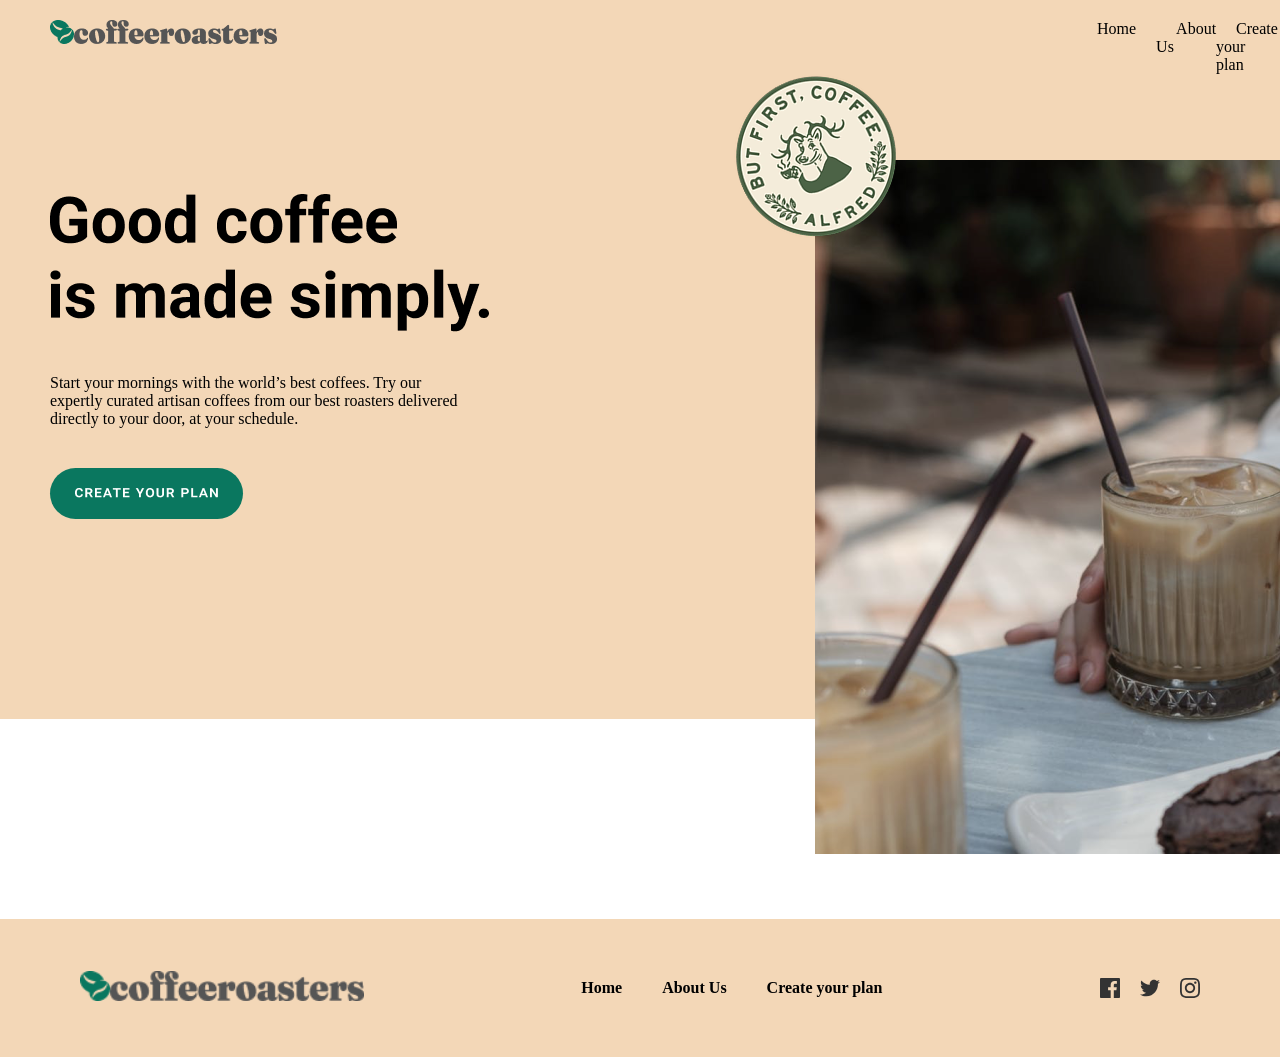
<file: index.html>
<!DOCTYPE html>
<html lang="en">
<head>
    <meta charset="UTF-8">
    <meta name="viewport" content="width=device-width, initial-scale=1.0">
    <link rel="stylesheet" href="style.css">
    <title>Document</title>
</head>
<body>
    <header>
        <nav>
            <div class="nav-logo">
                <img src="./img/Group 3614.png" alt="">
            </div>
            <div class="nav-link">
                <ul>
                    <li>
                        <a href="index.html">Home</a>
                    </li>
                    <li>
                        <a href="about.html">About Us</a>
                    </li>
                    <li>
                        <a href="">Create your plan</a>
                    </li>
                </ul>
            </div>
        </nav>
        <div class="header-text">
            <div class="header-text-h1">
                <img src="./img/Good coffee is made simply..png" alt="">
            </div>
            <div class="header-text-p">
                <p>Start your mornings with the world’s best coffees. Try our expertly curated artisan coffees from our best roasters delivered directly to your door, at your schedule.</p>
            </div>
            <button class="crc">
                <img src="./img/Start your mornings.png" alt="">
            </button>
        </div>
        <div class="header-logo">
            <img src="./img/Rectangle 6797.png" alt="">
        </div>
        <div class="header-icon">
            <img src="./img/image 40.png" alt="">
        </div>
    </header>
    <footer>
        <div class="footer-logo">
            <img src="./img/Group 3614.png" alt="">
        </div>
        <nav>
            <div class="nav-link2">
                <ul>
                    <li><a href="index.html">Home</a></li>
                    <li><a href="about.html">About Us</a></li>
                    <li><a href="">Create your plan</a></li>
                </ul>
            </div>
        </nav>
        <div class="footer-icon">
            <img src="./img/Path.svg" alt="">
            <img src="./img/Paths.svg" alt="">
            <img src="./img/Shape.svg" alt="">
    </footer>
    <button class="menu-btn">☰</button>
    <script>
const btn = document.querySelector('.menu-btn');
const nav = document.querySelector('.nav-link');

btn.addEventListener('click', () => {
    nav.classList.toggle('open');
});
</script>
</body>
</html>
</file>
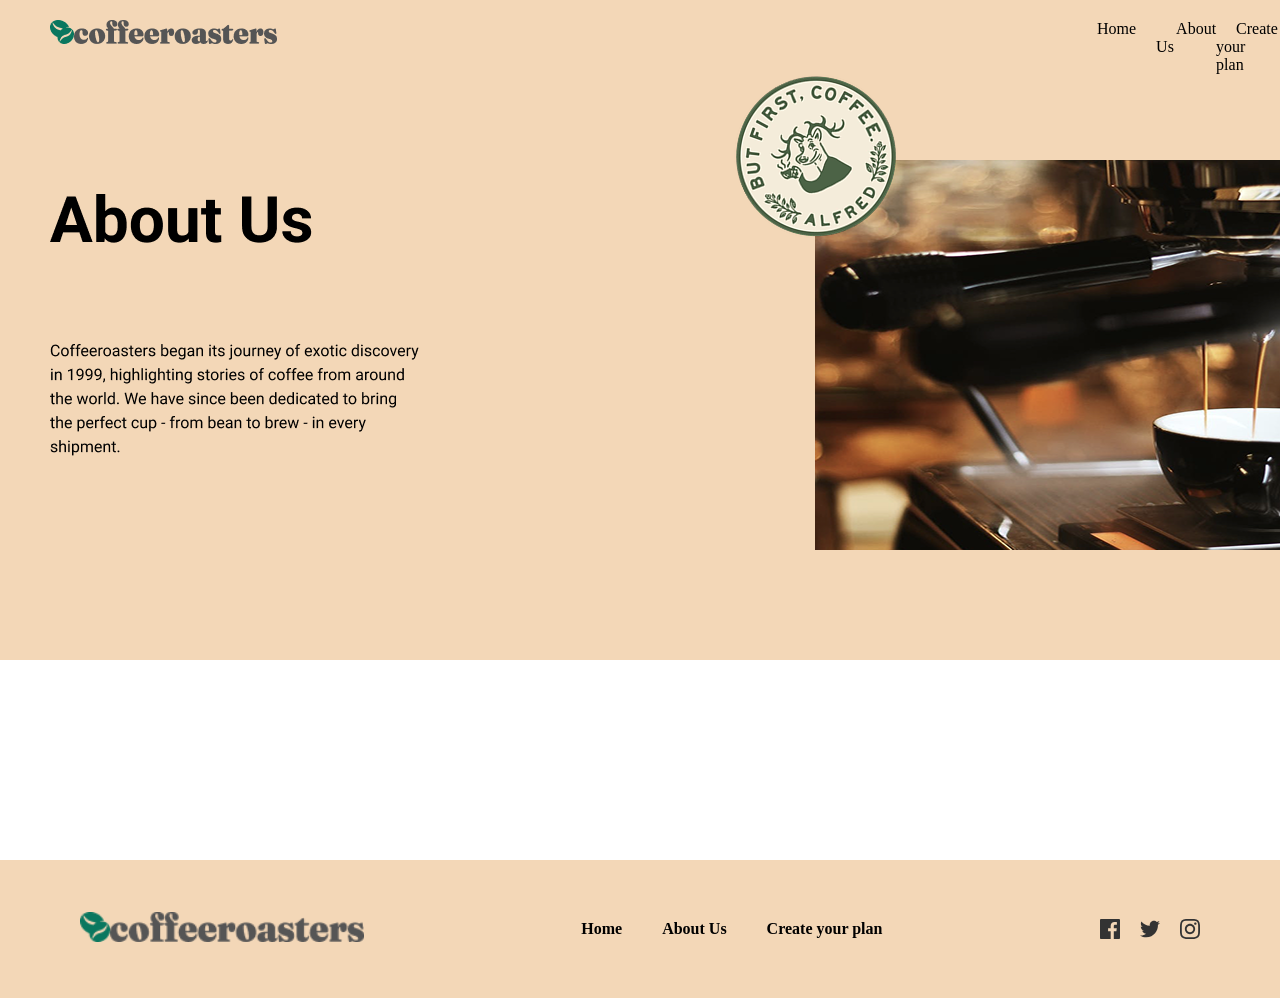
<file: about.html>
<!DOCTYPE html>
<html lang="en">
<head>
    <meta charset="UTF-8">
    <meta name="viewport" content="width=device-width, initial-scale=1.0">
    <link rel="stylesheet" href="style.css">
    <title>Document</title>
</head>
<body>
    <header>
        <nav>
            <div class="nav-logo">
                <img src="./img/Group 3614.png" alt="">
            </div>
            <div class="nav-link">
                <ul>
                    <li>
                        <a href="index.html">Home</a>
                    </li>
                    <li>
                        <a href="about.html">About Us</a>
                    </li>
                    <li>
                        <a href="">Create your plan</a>
                    </li>
                </ul>
            </div>
        </nav>
        <div class="header-text">
            <div class="header-text-h1">
                <img src="./img/About Us.png" alt="">
            </div>
            <div class="header-text-p2">
                <img src="./img/Start your mornings (1).png" alt="">
            </div>
        </div>
        <div class="header-logo">
            <img src="./img/Rectangle 679.png" alt="">
        </div>
        <div class="header-icon">
            <img src="./img/image 40.png" alt="">
        </div>
    </header>
    <footer>
        <div class="footer-logo">
            <img src="./img/Group 3614.png" alt="">
        </div>
        <nav>
            <div class="nav-link2">
                <ul>
                    <li><a href="index.html">Home</a></li>
                    <li><a href="about.html">About Us</a></li>
                    <li><a href="">Create your plan</a></li>
                </ul>
            </div>
        </nav>
        <div class="footer-icon">
            <img src="./img/Path.svg" alt="">
            <img src="./img/Paths.svg" alt="">
            <img src="./img/Shape.svg" alt="">
    </footer>
    <button class="menu-btn">☰</button>
    <script>
const btn = document.querySelector('.menu-btn');
const nav = document.querySelector('.nav-link');

btn.addEventListener('click', () => {
    nav.classList.toggle('open');
});
</script>
</body>
</html>
</file>
<file: style.css>
*{
    margin: 0;
    padding: 0;
    box-sizing: border-box;
}
header{
    background: #F3D7B7;
}
nav{
    display: flex;
    justify-content: space-between;
    gap: 800px;
    padding: 20px 50px;
}
.nav-link a{
    text-decoration: none;
    color: black;
    padding: 0px 20px;
}
.nav-link ul{
    display: flex;
    list-style-type: none;
}
.header-text-p{
    width: 420px;
    padding: 30px 0px 40px 0px;
}
.header-text-h1{
    width: 447px;
    height: 150px;
}
.crc{
    background: #0A775F;
    border: 1px solid black;
    border-radius: 30px;
    border: none;
    width: 193px;
    height: 51px;
    color: white;
}
.header-text{
    padding: 100px 450px 200px 50px;
}
.header-logo{
   position: absolute; 
   top: 160px;
   left: 815px;
}
.header-icon{
    position: absolute;
    top: 50px;
    left: 710px;
    animation: move 4s infinite;
}
.header-text-p2{
    width: 260px;
}
 footer{
    display: flex;
    align-items: center;
    justify-content: space-between;
    background: #F3D7B7;
    padding: 40px 80px; 
    /* margin-top: 200px; */
    margin-top: 200px;
}
.footer-logo img{
    height: 30px;
}
.nav-link2 ul{
    display: flex;
    gap: 40px;
    list-style: none;
    margin: 0;
    padding: 0;
}
.nav-link2 a{
    text-decoration: none;
    color: black;
    font-weight: bold;
}
.footer-icon{
    display: flex;
    gap: 20px;
}
.footer-icon img{
    width: 20px;
    cursor: pointer;
}
@keyframes move {
    0% { transform: rotate(0deg) }
    100% { transform: rotate(360deg) }
}
.menu-btn{
    display: none;
    background: transparent;
    border: none;
    font-size: 28px;
    cursor: pointer;
}

@media (max-width: 768px){

    nav{
        display: flex;
        justify-content: space-between;
        align-items: center;
        gap: 16px;
        padding: 14px 16px;
        position: relative;
    }

    .menu-btn{
        display: block;
    }

    .nav-link{
        display: none;
        width: 100%;
    }

    .nav-link.open{
        display: block;
    }

    .nav-link ul{
        display: flex;
        flex-direction: column;
        gap: 12px;
        list-style: none;
        margin-top: 12px;
        padding: 12px 0;
        background: #F3D7B7;
        border-radius: 10px;
    }

    .nav-link a{
        display: block;
        padding: 10px 14px;
    }

    .header-text{
        padding: 40px 16px;
        text-align: center;
    }

    .header-text-h1,
    .header-text-p,
    .header-text-p2{
        width: 100%;
        height: auto;
        max-width: 520px;
        margin: auto;
    }

    .header-logo,
    .header-icon{
        position: static;
        margin: 18px auto 0 auto;
        text-align: center;
        animation: none;
    }

    footer{
        flex-wrap: wrap;
        gap: 18px;
        padding: 24px 16px;
        margin-top: 80px;
        text-align: center;
        justify-content: center;
    }

    .nav-link2 ul{
        flex-wrap: wrap;
        justify-content: center;
        gap: 16px;
    }
}

@media (max-width: 480px){

    .crc{
        width: 180px;
        height: 48px;
    }

    footer{
        flex-direction: column;
        margin-top: 60px;
    }

    .footer-icon{
        justify-content: center;
    }
}
</file>
